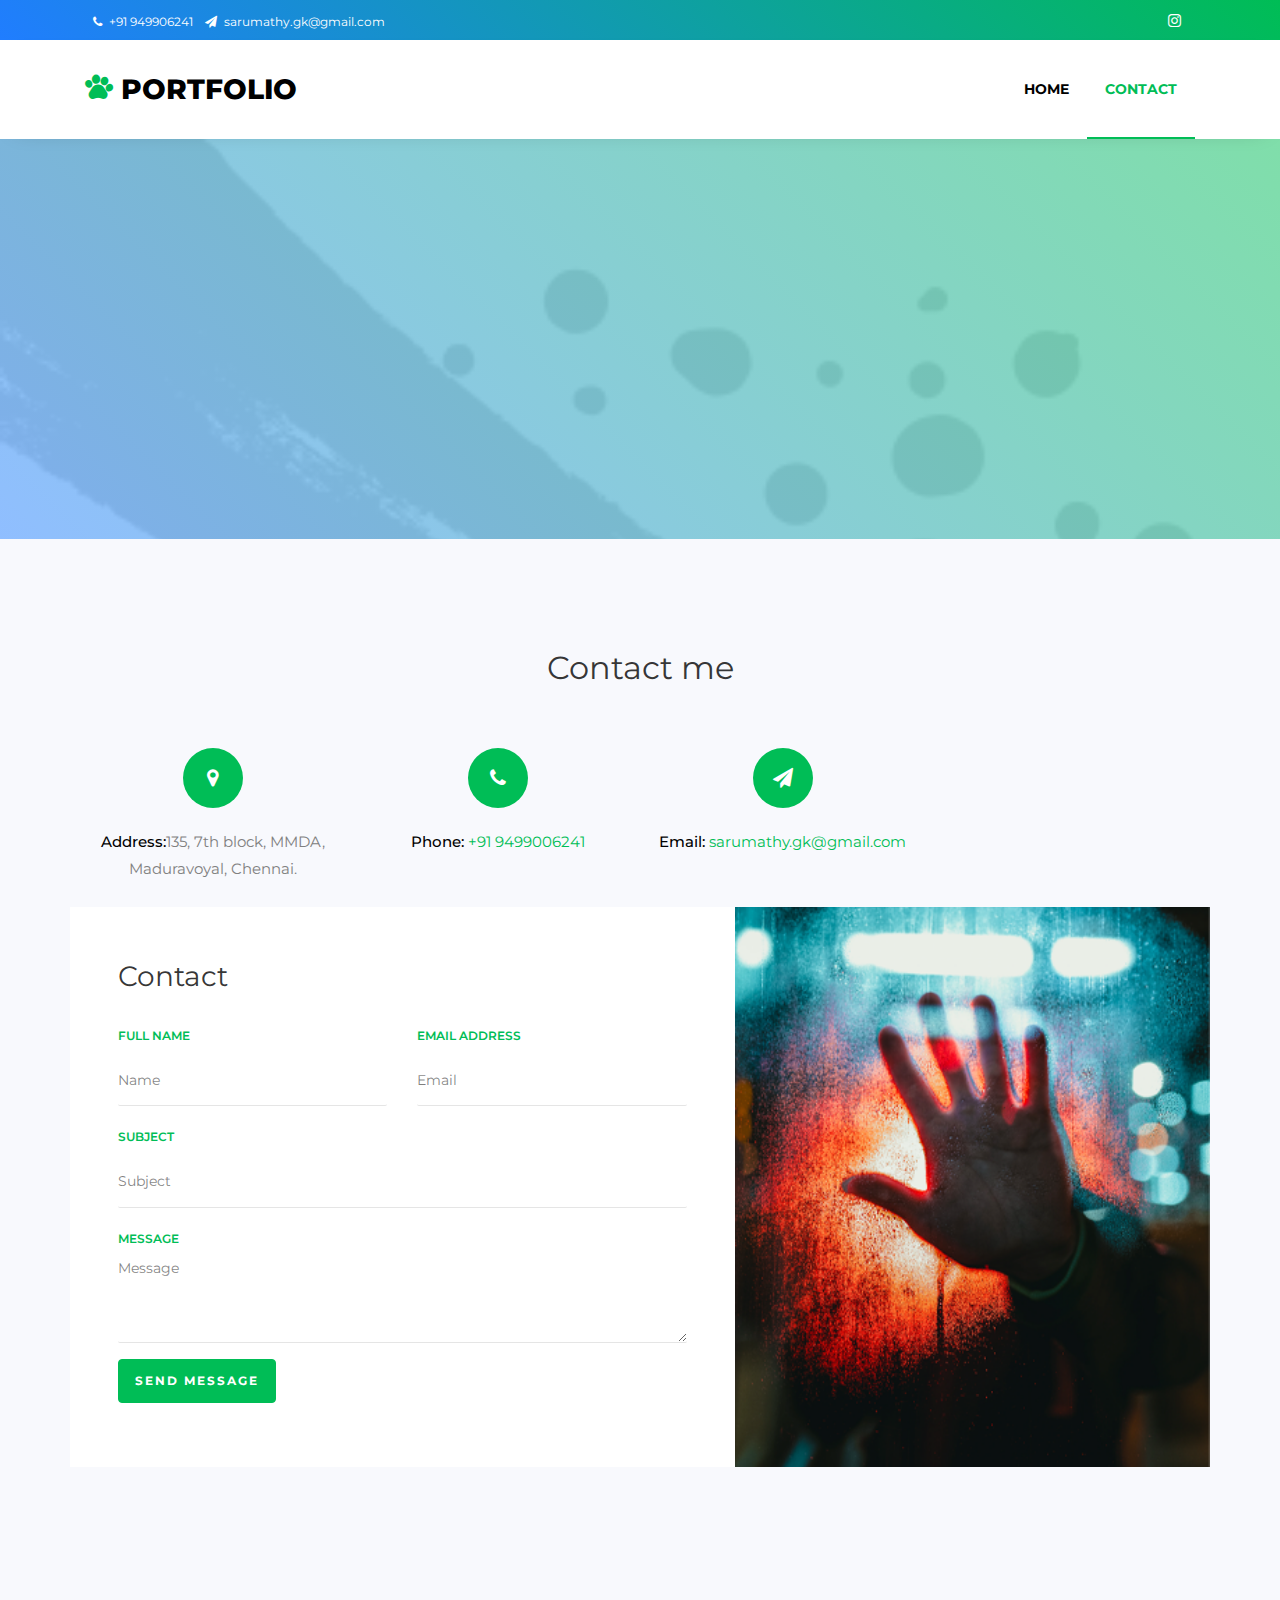
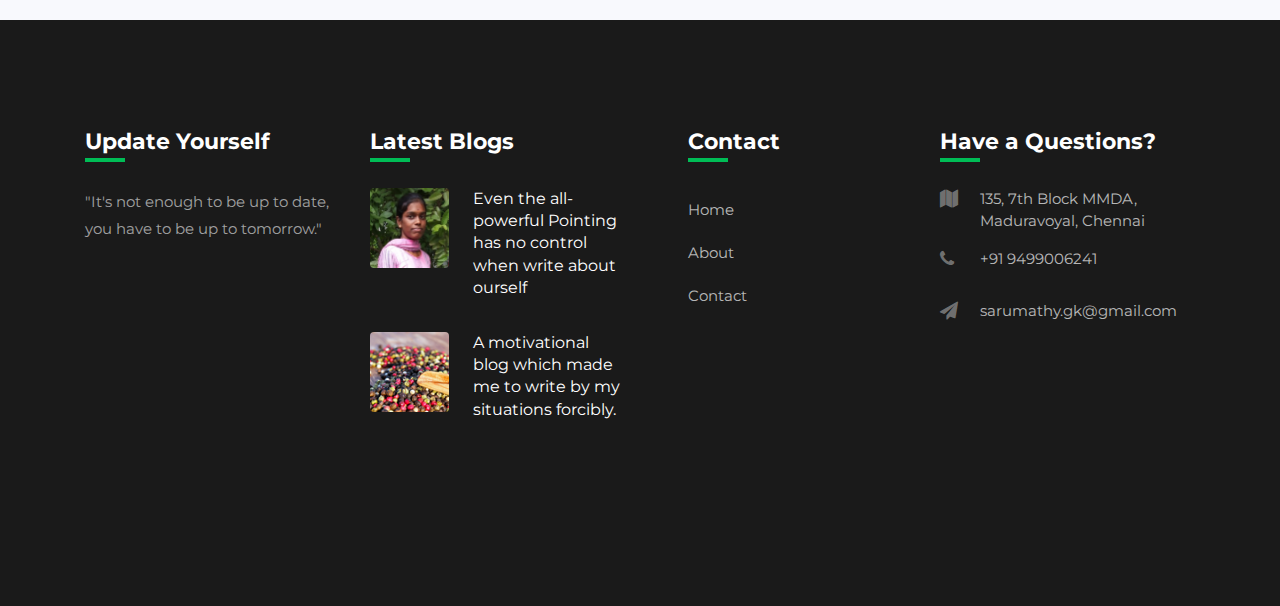
<file: contact.html>
<!DOCTYPE html>
<html lang="en">
  <head>
    <title>Mathysaru</title>
    <meta charset="utf-8">
    <meta name="viewport" content="width=device-width, initial-scale=1, shrink-to-fit=no">
    
    <link href="https://fonts.googleapis.com/css?family=Montserrat:200,300,400,500,600,700,800&display=swap" rel="stylesheet">

    <link rel="stylesheet" href="https://stackpath.bootstrapcdn.com/font-awesome/4.7.0/css/font-awesome.min.css">
 
    <link rel="stylesheet" href="css/animate.css">
    
    <link rel="stylesheet" href="css/owl.carousel.min.css">
    <link rel="stylesheet" href="css/owl.theme.default.min.css">
    <link rel="stylesheet" href="css/magnific-popup.css">


    <link rel="stylesheet" href="css/bootstrap-datepicker.css">
    <link rel="stylesheet" href="css/jquery.timepicker.css">

    <link rel="stylesheet" href="css/flaticon.css">
    <link rel="stylesheet" href="css/style.css">
  </head>
  <body>

    <div class="wrap">
			<div class="container">
				<div class="row">
					<div class="col-md-6 d-flex align-items-center">
						<p class="mb-0 phone pl-md-2">
							<a href="#" class="mr-2"><span class="fa fa-phone mr-1"></span> +91 949906241</a> 
							<a href="#"><span class="fa fa-paper-plane mr-1"></span> sarumathy.gk@gmail.com</a>
						</p>
					</div>
					<div class="col-md-6 d-flex justify-content-md-end">
						<div class="social-media">
			    		<p class="mb-0 d-flex">
			    			<a href="#" class="d-flex align-items-center justify-content-center"><span class="fa fa-instagram"><i class="sr-only">Instagram</i></span></a>
		                </div>
					</div>
				</div>
			</div>
		</div>
		<nav class="navbar navbar-expand-lg navbar-dark ftco_navbar bg-dark ftco-navbar-light" id="ftco-navbar">
	    <div class="container">
	    	<a class="navbar-brand" href="index.html"><span class="flaticon-pawprint-1 mr-2"></span>PORTFOLIO</a>
	      <button class="navbar-toggler" type="button" data-toggle="collapse" data-target="#ftco-nav" aria-controls="ftco-nav" aria-expanded="false" aria-label="Toggle navigation">
	        <span class="fa fa-bars"></span> Menu
	      </button>
	      <div class="collapse navbar-collapse" id="ftco-nav">
	        <ul class="navbar-nav ml-auto">
	        	<li class="nav-item"><a href="index.html" class="nav-link">Home</a></li>
	          <li class="nav-item active"><a href="contact.html" class="nav-link">Contact</a></li>
	        </ul>
	      </div>
	    </div>
	  </nav>
    <!-- END nav -->
    <section class="hero-wrap hero-wrap-2" style="background-image: url('images/h1_hero.png');" data-stellar-background-ratio="0.5">
      <div class="overlay"></div>
      <div class="container">
        <div class="row no-gutters slider-text align-items-end">
          <div class="col-md-9 ftco-animate pb-5">
          	<p class="breadcrumbs mb-2"><span class="mr-2"><a href="index.html">Home <i class="ion-ios-arrow-forward"></i></a></span> <span>Contact Me<i class="ion-ios-arrow-forward"></i></span></p>
            <h1 class="mb-0 bread">Contact</h1>
          </div>
        </div>
      </div>
    </section>

    <section class="ftco-section bg-light">
			<div class="container">
				<div class="row justify-content-center">
					<div class="col-md-6 text-center mb-5">
						<h2 class="heading-section">Contact me</h2>
					</div>
				</div>
				<div class="row justify-content-center">
					<div class="col-md-12">
						<div class="wrapper">
							<div class="row mb-5">
								<div class="col-md-3">
									<div class="dbox w-100 text-center">
				        		<div class="icon d-flex align-items-center justify-content-center">
				        			<span class="fa fa-map-marker"></span>
				        		</div>
				        		<div class="text">
					            <p><span>Address:</span>135, 7th block, MMDA, Maduravoyal, Chennai.</p>
					          </div>
				          </div>
								</div>
								<div class="col-md-3">
									<div class="dbox w-100 text-center">
				        		<div class="icon d-flex align-items-center justify-content-center">
				        			<span class="fa fa-phone"></span>
				        		</div>
				        		<div class="text">
					            <p><span>Phone:</span> <a href="tel://1234567920">+91 9499006241</a></p>
					          </div>
				          </div>
								</div>
								<div class="col-md-3">
									<div class="dbox w-100 text-center">
				        		<div class="icon d-flex align-items-center justify-content-center">
				        			<span class="fa fa-paper-plane"></span>
				        		</div>
				        		<div class="text">
					            <p><span>Email:</span> <a href="mailto:info@yoursite.com">sarumathy.gk@gmail.com</a></p>
					          </div>
				          </div>
						 </div>
							<div class="row no-gutters">
								<div class="col-md-7">
									<div class="contact-wrap w-100 p-md-5 p-4">
										<h3 class="mb-4">Contact </h3>
										<form method="POST" id="contactForm" name="contactForm" class="contactForm">
											<div class="row">
												<div class="col-md-6">
													<div class="form-group">
														<label class="label" for="name">Full Name</label>
														<input type="text" class="form-control" name="name" id="name" placeholder="Name">
													</div>
												</div>
												<div class="col-md-6"> 
													<div class="form-group">
														<label class="label" for="email">Email Address</label>
														<input type="email" class="form-control" name="email" id="email" placeholder="Email">
													</div>
												</div>
												<div class="col-md-12">
													<div class="form-group">
														<label class="label" for="subject">Subject</label>
														<input type="text" class="form-control" name="subject" id="subject" placeholder="Subject">
													</div>
												</div>
												<div class="col-md-12">
													<div class="form-group">
														<label class="label" for="#">Message</label>
														<textarea name="message" class="form-control" id="message" cols="30" rows="4" placeholder="Message"></textarea>
													</div>
												</div>
												<div class="col-md-12">
													<div class="form-group">
														<input type="submit" value="Send Message" class="btn btn-primary">
														<div class="submitting"></div>
													</div>
												</div>
											</div>
										</form>
									</div>
								</div>
								<div class="col-md-5 d-flex align-items-stretch">
									<div class="info-wrap w-100 p-5 img" style="background-image: url(images/img.png);">
				          </div>
								</div>
							</div>
						</div>
					</div>
				</div>
			</div>
		</section>

		<footer class="footer">
			<div class="container">
				<div class="row">
					<div class="col-md-6 col-lg-3 mb-4 mb-md-0">
						<h2 class="footer-heading">Update Yourself</h2>
						<p>"It's not enough to be up to date, you have to be up to tomorrow."</p>
						<ul class="ftco-footer-social p-0">
              <li class="ftco-animate"><a href="#" data-toggle="tooltip" data-placement="top" title="Twitter"><span class="fa fa-twitter"></span></a></li>
              <li class="ftco-animate"><a href="#" data-toggle="tooltip" data-placement="top" title="Facebook"><span class="fa fa-facebook"></span></a></li>
              <li class="ftco-animate"><a href="#" data-toggle="tooltip" data-placement="top" title="Instagram"><span class="fa fa-instagram"></span></a></li>
            </ul>
					</div>
					<div class="col-md-6 col-lg-3 mb-4 mb-md-0">
						<h2 class="footer-heading">Latest Blogs</h2>
						<div class="block-21 mb-4 d-flex">
              <a class="img mr-4 rounded" style="background-image: url(images/image_1.jpg);"></a>
              <div class="text">
                <h3 class="heading"><a href="#">Even the all-powerful Pointing has no control when write about ourself</a></h3>
              </div>
            </div>
            <div class="block-21 mb-4 d-flex">
              <a class="img mr-4 rounded" style="background-image: url(images/image_2.png);"></a>
              <div class="text">
                <h3 class="heading"><a href="#">A motivational blog which made me to write by my situations forcibly.</a></h3>
              </div>
            </div>
					</div>
					<div class="col-md-6 col-lg-3 pl-lg-5 mb-4 mb-md-0">
						<h2 class="footer-heading">Contact</h2>
						<ul class="list-unstyled">
              <li><a href="#" class="py-2 d-block">Home</a></li>
              <li><a href="#" class="py-2 d-block">About</a></li>
              <li><a href="#" class="py-2 d-block">Contact</a></li>
            </ul>
					</div>
					<div class="col-md-6 col-lg-3 mb-4 mb-md-0">
						<h2 class="footer-heading">Have a Questions?</h2>
						<div class="block-23 mb-3">
              <ul>
                <li><span class="icon fa fa-map"></span><span class="text">135, 7th Block MMDA, Maduravoyal, Chennai</span></li>
                <li><a href="#"><span class="icon fa fa-phone"></span><span class="text">+91 9499006241</span></a></li>
                <li><a href="#"><span class="icon fa fa-paper-plane"></span><span class="text">sarumathy.gk@gmail.com</span></a></li>
              </ul>
            </div>
					</div>
				</div>
				<div class="row mt-5">
          <div class="col-md-12 text-center">
        </div>
			</div>
		</footer>
    
 
  <div id="ftco-loader" class="show fullscreen"><svg class="circular" width="48px" height="48px"><circle class="path-bg" cx="24" cy="24" r="22" fill="none" stroke-width="4" stroke="#eeeeee"/><circle class="path" cx="24" cy="24" r="22" fill="none" stroke-width="4" stroke-miterlimit="10" stroke="#F96D00"/></svg></div>


  <script src="js/jquery.min.js"></script>
  <script src="js/jquery-migrate-3.0.1.min.js"></script>
  <script src="js/popper.min.js"></script>
  <script src="js/bootstrap.min.js"></script>
  <script src="js/jquery.easing.1.3.js"></script>
  <script src="js/jquery.waypoints.min.js"></script>
  <script src="js/jquery.stellar.min.js"></script>
  <script src="js/jquery.animateNumber.min.js"></script>
  <script src="js/bootstrap-datepicker.js"></script>
  <script src="js/jquery.timepicker.min.js"></script>
  <script src="js/owl.carousel.min.js"></script>
  <script src="js/jquery.magnific-popup.min.js"></script>
  <script src="js/scrollax.min.js"></script>
  <script src="js/google-map.js"></script>
  <script src="js/main.js"></script>


    
  </body>
</html>
</file>
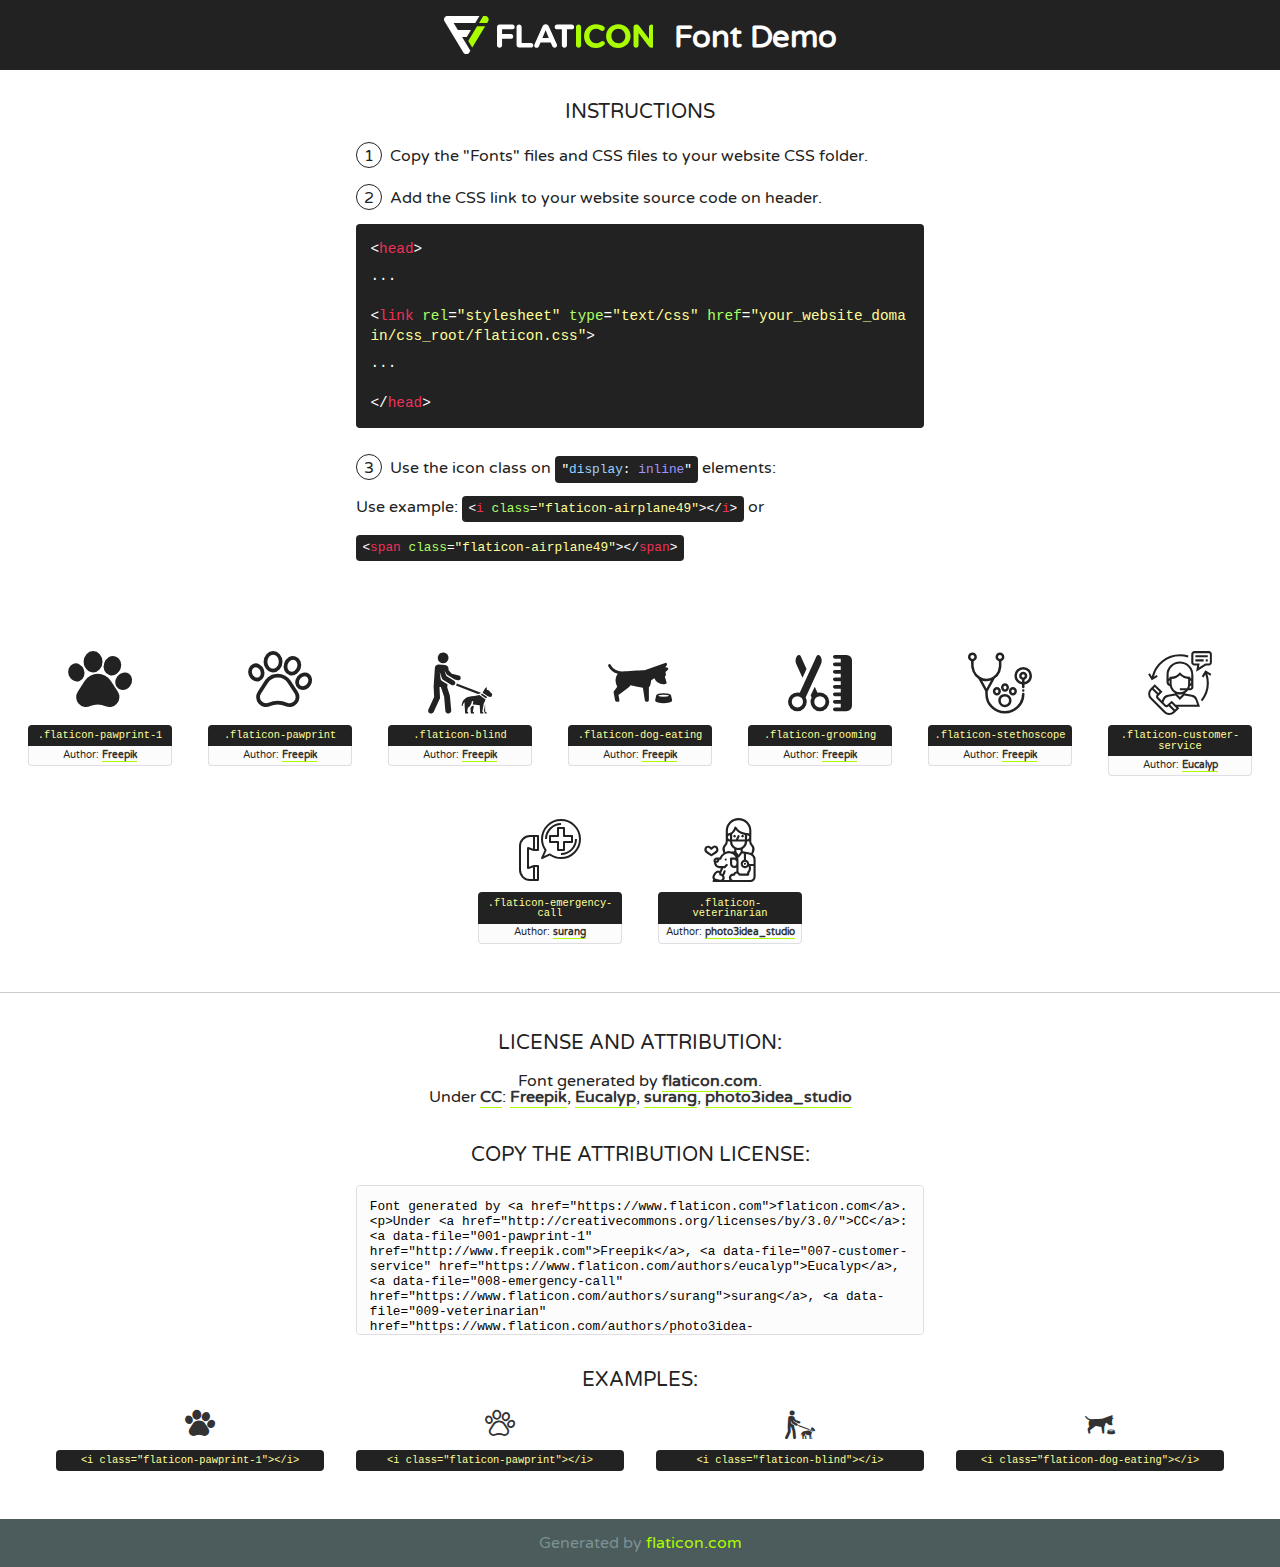
<file: fonts/flaticon/font/flaticon.html>
<!DOCTYPE html>
<!--
  Flaticon icon font: Flaticon
  Creation date: 06/04/2020 04:44
-->
<html>
<!DOCTYPE html>
<html>

<head>
    <title>Flaticon WebFont</title>
    <link href="http://fonts.googleapis.com/css?family=Varela+Round" rel="stylesheet" type="text/css" />
    <link rel="stylesheet" type="text/css" href="flaticon.css">
    <meta charset="UTF-8">
    <style>
    html, body, div, span, applet, object, iframe,
    h1, h2, h3, h4, h5, h6, p, blockquote, pre,
    a, abbr, acronym, address, big, cite, code,
    del, dfn, em, img, ins, kbd, q, s, samp,
    small, strike, strong, sub, sup, tt, var,
    b, u, i, center,
    dl, dt, dd, ol, ul, li,
    fieldset, form, label, legend,
    table, caption, tbody, tfoot, thead, tr, th, td,
    article, aside, canvas, details, embed, 
    figure, figcaption, footer, header, hgroup, 
    menu, nav, output, ruby, section, summary,
    time, mark, audio, video {
        margin: 0;
        padding: 0;
        border: 0;
        font-size: 100%;
        font: inherit;
        vertical-align: baseline;
    }
    /* HTML5 display-role reset for older browsers */
    article, aside, details, figcaption, figure, 
    footer, header, hgroup, menu, nav, section {
        display: block;
    }
    body {
        line-height: 1;
    }
    ol, ul {
        list-style: none;
    }
    blockquote, q {
        quotes: none;
    }
    blockquote:before, blockquote:after,
    q:before, q:after {
        content: '';
        content: none;
    }
    table {
        border-collapse: collapse;
        border-spacing: 0;
    }
    body {
        font-family: 'Varela Round', Helvetica, Arial, sans-serif;
        font-size: 16px;
        color: #222;
    }
    a {
        color: #333;
        border-bottom: 1px solid #a9fd00;
        font-weight: bold;
        text-decoration: none;
    }
    * {
        -moz-box-sizing: border-box;
        -webkit-box-sizing: border-box;
        box-sizing: border-box;
        margin: 0;
        padding: 0;
    }
    [class^="flaticon-"]:before, [class*=" flaticon-"]:before, [class^="flaticon-"]:after, [class*=" flaticon-"]:after {
        font-family: Flaticon;
        font-size: 30px;
        font-style: normal;
        margin-left: 20px;
        color: #333;
    }
    .wrapper {
        max-width: 600px;
        margin: auto;
        padding: 0 1em;
    }
    .title {
        font-size: 1.25em;
        text-align: center;
        margin-bottom: 1em;
        text-transform: uppercase;
    }
    header {
        text-align: center;
        background-color: #222;
        color: #fff;
        padding: 1em;
    }
    header .logo {
        width: 210px;
        height: 38px;
        display: inline-block;
        vertical-align: middle;
        margin-right: 1em;
        border: none;
    }
    header strong {
        font-size: 1.95em;
        font-weight: bold;
        vertical-align: middle;
        margin-top: 5px;
        display: inline-block;
    }
    .demo {
        margin: 2em auto;
        line-height: 1.25em;
    }
    .demo ul li {
        margin-bottom: 1em;
    }
    .demo ul li .num {
        color: #222;
        border-radius: 20px;
        display: inline-block;
        width: 26px;
        padding: 3px;
        height: 26px;
        text-align: center;
        margin-right: 0.5em;
        border: 1px solid #222;
    }
    .demo ul li code {
        background-color: #222;
        border-radius: 4px;
        padding: 0.25em 0.5em;
        display: inline-block;
        color: #fff;
        font-family: Consolas,Monaco,Lucida Console,Liberation Mono,DejaVu Sans Mono,Bitstream Vera Sans Mono,Courier New, monospace;
        font-weight: lighter;
        margin-top: 1em;
        font-size: 0.8em;
        word-break: break-all;
    }
    .demo ul li code.big {
        padding: 1em;
        font-size: 0.9em;
    }
    .demo ul li code .red {
        color: #EF3159;
    }
    .demo ul li code .green {
        color: #ACFF65;
    }
    .demo ul li code .yellow {
        color: #FFFF99;
    }
    .demo ul li code .blue {
        color: #99D3FF;
    }
    .demo ul li code .purple {
        color: #A295FF;
    }
    .demo ul li code .dots {
        margin-top: 0.5em;
        display: block;
    }
    #glyphs {
        border-bottom: 1px solid #ccc;
        padding: 2em 0;
        text-align: center;
    }
    .glyph {
        display: inline-block;
        width: 9em;
        margin: 1em;
        text-align: center;
        vertical-align: top;
        background: #FFF;
    }
    .glyph .glyph-icon {
        padding: 10px;
        display: block;
        font-family:"Flaticon";
        font-size: 64px;
        line-height: 1;
    }
    .glyph .glyph-icon:before {
        font-size: 64px;
        color: #222;
        margin-left: 0;
    }
    .class-name {
        font-size: 0.65em;
        background-color: #222;
        color: #fff;
        border-radius: 4px 4px 0 0;
        padding: 0.5em;
        color: #FFFF99;
        font-family: Consolas,Monaco,Lucida Console,Liberation Mono,DejaVu Sans Mono,Bitstream Vera Sans Mono,Courier New, monospace;
    }
    .author-name {
        font-size: 0.6em;
        background-color: #fcfcfd;
        border: 1px solid #DEDEE4;
        border-top: 0;
        border-radius: 0 0 4px 4px;
        padding: 0.5em;
    }
    .class-name:last-child {
        font-size: 10px;
        color:#888;
    }
    .class-name:last-child a {
        font-size: 10px;
        color:#555;
    }
    .class-name:last-child a:hover {
        color:#a9fd00;
    }
    .glyph > input {
        display: block;
        width: 100px;
        margin: 5px auto;
        text-align: center;
        font-size: 12px;
        cursor: text;
    }
    .glyph > input.icon-input {
        font-family:"Flaticon";
        font-size: 16px;
        margin-bottom: 10px;
    }
    .attribution .title {
        margin-top: 2em;
    }
    .attribution textarea {
        background-color: #fcfcfd;
        padding: 1em;
        border: none;
        box-shadow: none;
        border: 1px solid #DEDEE4;
        border-radius: 4px;
        resize: none;
        width: 100%;
        height: 150px;
        font-size: 0.8em;
        font-family: Consolas,Monaco,Lucida Console,Liberation Mono,DejaVu Sans Mono,Bitstream Vera Sans Mono,Courier New, monospace;
        -webkit-appearance: none;
    }
    .iconsuse {
        margin: 2em auto;
        text-align: center;
        max-width: 1200px;
    }
    .iconsuse:after {
        content: '';
        display: table;
        clear: both;
    }
    .iconsuse .image {
        float: left;
        width: 25%;
        padding: 0 1em;
    }
    .iconsuse .image p {
        margin-bottom: 1em;
    }
    .iconsuse .image span {
        display: block;
        font-size: 0.65em;
        background-color: #222;
        color: #fff;
        border-radius: 4px;
        padding: 0.5em;
        color: #FFFF99;
        margin-top: 1em;
        font-family: Consolas,Monaco,Lucida Console,Liberation Mono,DejaVu Sans Mono,Bitstream Vera Sans Mono,Courier New, monospace;
    }
    #footer {
        text-align: center;
        background-color: #4C5B5C;
        color: #7c9192;
        padding: 1em;
    }
    #footer a {
        border: none;
        color: #a9fd00;
        font-weight: normal;
    }
    @media (max-width: 960px) {
        .iconsuse .image {
            width: 50%;
        }
    }
    @media (max-width: 560px) {
        .iconsuse .image {
            width: 100%;
        }
    }
    </style>
</head>

<body class="characters-off">

    <header>
        <a href="https://www.flaticon.com" target="_blank" class="logo">
            <svg version="1.1" xmlns="http://www.w3.org/2000/svg" xmlns:xlink="http://www.w3.org/1999/xlink" xmlns:a="http://ns.adobe.com/AdobeSVGViewerExtensions/3.0/" viewBox="0 0 560.875 102.036" enable-background="new 0 0 560.875 102.036" xml:space="preserve">
                <defs>
                </defs>
                <g>
                    <g class="letters">
                        <path fill="#ffffff" d="M141.596,29.675c0-3.777,2.985-6.767,6.764-6.767h34.438c3.426,0,6.15,2.728,6.15,6.15
                        c0,3.43-2.724,6.149-6.15,6.149h-27.674v13.091h23.719c3.429,0,6.151,2.724,6.151,6.15c0,3.43-2.723,6.149-6.151,6.149h-23.719
                        v17.574c0,3.773-2.986,6.761-6.764,6.761c-3.779,0-6.764-2.989-6.764-6.761V29.675z"></path>
                        <path fill="#ffffff" d="M193.844,29.149c0-3.781,2.985-6.767,6.764-6.767c3.776,0,6.763,2.985,6.763,6.767v42.957h25.039
                        c3.426,0,6.149,2.726,6.149,6.153c0,3.425-2.723,6.15-6.149,6.15h-31.802c-3.779,0-6.764-2.986-6.764-6.768V29.149z"></path>
                        <path fill="#ffffff" d="M241.891,75.71l21.438-48.407c1.492-3.341,4.215-5.357,7.906-5.357h0.792
                        c3.686,0,6.323,2.017,7.815,5.357l21.439,48.407c0.436,0.967,0.701,1.845,0.701,2.723c0,3.602-2.809,6.501-6.414,6.501
                        c-3.161,0-5.269-1.845-6.499-4.655l-4.132-9.661h-27.059l-4.301,10.102c-1.144,2.631-3.426,4.214-6.237,4.214
                        c-3.517,0-6.24-2.81-6.24-6.325C241.1,77.64,241.451,76.677,241.891,75.71z M279.932,58.666l-8.521-20.297l-8.526,20.297H279.932
                        z"></path>
                        <path fill="#ffffff" d="M314.864,35.387H301.86c-3.429,0-6.239-2.813-6.239-6.238c0-3.429,2.811-6.24,6.239-6.24h39.533
                        c3.426,0,6.237,2.811,6.237,6.24c0,3.425-2.811,6.238-6.237,6.238h-13.001v42.785c0,3.773-2.99,6.761-6.764,6.761
                        c-3.779,0-6.764-2.989-6.764-6.761V35.387z"></path>
                        <path fill="#A9FD00" d="M352.615,29.149c0-3.781,2.985-6.767,6.767-6.767c3.774,0,6.761,2.985,6.761,6.767v49.024
                        c0,3.773-2.987,6.761-6.761,6.761c-3.781,0-6.767-2.989-6.767-6.761V29.149z"></path>
                        <path fill="#A9FD00" d="M374.132,53.836v-0.179c0-17.481,13.178-31.801,32.065-31.801c9.22,0,15.459,2.458,20.557,6.238
                        c1.402,1.054,2.637,2.985,2.637,5.357c0,3.692-2.985,6.59-6.681,6.59c-1.845,0-3.071-0.702-4.044-1.319
                        c-3.776-2.813-7.729-4.393-12.562-4.393c-10.364,0-17.831,8.611-17.831,19.154v0.173c0,10.542,7.291,19.329,17.831,19.329
                        c5.715,0,9.492-1.756,13.359-4.834c1.049-0.874,2.458-1.491,4.039-1.491c3.429,0,6.325,2.813,6.325,6.236
                        c0,2.106-1.056,3.78-2.282,4.834c-5.539,4.834-12.036,7.733-21.878,7.733C387.572,85.464,374.132,71.493,374.132,53.836z"></path>
                        <path fill="#A9FD00" d="M433.009,53.836v-0.179c0-17.481,13.79-31.801,32.766-31.801c18.981,0,32.592,14.143,32.592,31.628v0.173
                        c0,17.483-13.785,31.807-32.769,31.807C446.625,85.464,433.009,71.32,433.009,53.836z M484.224,53.836v-0.179
                        c0-10.539-7.725-19.326-18.626-19.326c-10.893,0-18.449,8.611-18.449,19.154v0.173c0,10.542,7.73,19.329,18.626,19.329
                        C476.676,72.986,484.224,64.378,484.224,53.836z"></path>
                        <path fill="#A9FD00" d="M506.233,29.321c0-3.774,2.99-6.763,6.767-6.763h1.401c3.252,0,5.183,1.583,7.029,3.953l26.093,34.265
                        V29.059c0-3.692,2.99-6.677,6.681-6.677c3.683,0,6.671,2.985,6.671,6.677v48.934c0,3.78-2.987,6.765-6.764,6.765h-0.436
                        c-3.257,0-5.188-1.581-7.034-3.953l-27.056-35.492v32.944c0,3.687-2.985,6.676-6.678,6.676c-3.683,0-6.673-2.989-6.673-6.676
                        V29.321z"></path>
                    </g>
                    <g class="insignia">
                        <path fill="#ffffff" d="M48.372,56.137h12.517l11.156-18.537H37.186L25.688,18.539h57.825L94.668,0H9.271
                        C5.925,0,2.842,1.801,1.198,4.716c-1.644,2.907-1.593,6.482,0.134,9.343l50.38,83.501c1.678,2.781,4.689,4.476,7.938,4.476
                        c3.246,0,6.257-1.695,7.935-4.476l2.898-4.804L48.372,56.137z"></path>
                        <g class="i">
                            <path fill="#A9FD00" d="M93.575,18.539h0.031v0.004l21.652,0.004l2.705-4.488c1.727-2.861,1.778-6.436,0.133-9.343
                            C116.454,1.801,113.371,0,110.026,0h-5.294L93.575,18.539z"></path>
                            <polygon fill="#A9FD00" points="88.291,27.356 64.725,66.486 75.519,84.404 109.942,27.356"></polygon>
                        </g>
                    </g>
                </g>
            </svg>
        </a>
        <strong>Font Demo</strong>
    </header>


    <section class="demo wrapper">

        <p class="title">Instructions</p>

        <ul>
            <li>
                <span class="num">1</span>Copy the "Fonts" files and CSS files to your website CSS folder.
            </li>
            <li>
                <span class="num">2</span>Add the CSS link to your website source code on header.
                <code class="big">
                    &lt;<span class="red">head</span>&gt;
                    <br/><span class="dots">...</span>
                    <br/>&lt;<span class="red">link</span> <span class="green">rel</span>=<span class="yellow">"stylesheet"</span> <span class="green">type</span>=<span class="yellow">"text/css"</span> <span class="green">href</span>=<span class="yellow">"your_website_domain/css_root/flaticon.css"</span>&gt;
                    <br/><span class="dots">...</span>
                    <br/>&lt;/<span class="red">head</span>&gt;
                </code>
            </li>

            <li>
                <p>
                    <span class="num">3</span>Use the icon class on <code>"<span class="blue">display</span>:<span class="purple"> inline</span>"</code> elements:
                    <br />
                    Use example: <code>&lt;<span class="red">i</span> <span class="green">class</span>=<span class="yellow">&quot;flaticon-airplane49&quot;</span>&gt;&lt;/<span class="red">i</span>&gt;</code> or <code>&lt;<span class="red">span</span> <span class="green">class</span>=<span class="yellow">&quot;flaticon-airplane49&quot;</span>&gt;&lt;/<span class="red">span</span>&gt;</code>
            </li>
        </ul>

    </section>




   <section id="glyphs">          
    
      
        <div class="glyph"><div class="glyph-icon flaticon-pawprint-1"></div>
            <div class="class-name">.flaticon-pawprint-1</div>
            <div class="author-name">Author: <a data-file="001-pawprint-1" href="http://www.freepik.com">Freepik</a> </div> 
        </div>        
        
        <div class="glyph"><div class="glyph-icon flaticon-pawprint"></div>
            <div class="class-name">.flaticon-pawprint</div>
            <div class="author-name">Author: <a data-file="002-pawprint" href="http://www.freepik.com">Freepik</a> </div> 
        </div>        
        
        <div class="glyph"><div class="glyph-icon flaticon-blind"></div>
            <div class="class-name">.flaticon-blind</div>
            <div class="author-name">Author: <a data-file="003-blind" href="http://www.freepik.com">Freepik</a> </div> 
        </div>        
        
        <div class="glyph"><div class="glyph-icon flaticon-dog-eating"></div>
            <div class="class-name">.flaticon-dog-eating</div>
            <div class="author-name">Author: <a data-file="004-dog-eating" href="http://www.freepik.com">Freepik</a> </div> 
        </div>        
        
        <div class="glyph"><div class="glyph-icon flaticon-grooming"></div>
            <div class="class-name">.flaticon-grooming</div>
            <div class="author-name">Author: <a data-file="005-grooming" href="http://www.freepik.com">Freepik</a> </div> 
        </div>        
        
        <div class="glyph"><div class="glyph-icon flaticon-stethoscope"></div>
            <div class="class-name">.flaticon-stethoscope</div>
            <div class="author-name">Author: <a data-file="006-stethoscope" href="http://www.freepik.com">Freepik</a> </div> 
        </div>        
        
        <div class="glyph"><div class="glyph-icon flaticon-customer-service"></div>
            <div class="class-name">.flaticon-customer-service</div>
            <div class="author-name">Author: <a data-file="007-customer-service" href="https://www.flaticon.com/authors/eucalyp">Eucalyp</a> </div> 
        </div>        
        
        <div class="glyph"><div class="glyph-icon flaticon-emergency-call"></div>
            <div class="class-name">.flaticon-emergency-call</div>
            <div class="author-name">Author: <a data-file="008-emergency-call" href="https://www.flaticon.com/authors/surang">surang</a> </div> 
        </div>        
        
        <div class="glyph"><div class="glyph-icon flaticon-veterinarian"></div>
            <div class="class-name">.flaticon-veterinarian</div>
            <div class="author-name">Author: <a data-file="009-veterinarian" href="https://www.flaticon.com/authors/photo3idea-studio">photo3idea_studio</a> </div> 
        </div>        
        

    </section>



    <section class="attribution wrapper"   style="text-align:center;">

      <div class="title">License and attribution:</div><div class="attrDiv">Font generated by <a href="https://www.flaticon.com">flaticon.com</a>. <div><p>Under <a href="http://creativecommons.org/licenses/by/3.0/">CC</a>: <a data-file="001-pawprint-1" href="http://www.freepik.com">Freepik</a>, <a data-file="007-customer-service" href="https://www.flaticon.com/authors/eucalyp">Eucalyp</a>, <a data-file="008-emergency-call" href="https://www.flaticon.com/authors/surang">surang</a>, <a data-file="009-veterinarian" href="https://www.flaticon.com/authors/photo3idea-studio">photo3idea_studio</a></p>  </div>
      </div>
      <div class="title">Copy the Attribution License:</div>

    <textarea onclick="this.focus();this.select();">Font generated by &lt;a href=&quot;https://www.flaticon.com&quot;&gt;flaticon.com&lt;/a&gt;. <p>Under <a href="http://creativecommons.org/licenses/by/3.0/">CC</a>: <a data-file="001-pawprint-1" href="http://www.freepik.com">Freepik</a>, <a data-file="007-customer-service" href="https://www.flaticon.com/authors/eucalyp">Eucalyp</a>, <a data-file="008-emergency-call" href="https://www.flaticon.com/authors/surang">surang</a>, <a data-file="009-veterinarian" href="https://www.flaticon.com/authors/photo3idea-studio">photo3idea_studio</a></p>  
     </textarea>

    </section>

    <section class="iconsuse">

          <div class="title">Examples:</div>            
             
            <div class="image">
                <p>
                    <i class="glyph-icon flaticon-pawprint-1"></i> 
                    <span>&lt;i class=&quot;flaticon-pawprint-1&quot;&gt;&lt;/i&gt;</span>
                </p>
            </div>
            
            <div class="image">
                <p>
                    <i class="glyph-icon flaticon-pawprint"></i> 
                    <span>&lt;i class=&quot;flaticon-pawprint&quot;&gt;&lt;/i&gt;</span>
                </p>
            </div>
            
            <div class="image">
                <p>
                    <i class="glyph-icon flaticon-blind"></i> 
                    <span>&lt;i class=&quot;flaticon-blind&quot;&gt;&lt;/i&gt;</span>
                </p>
            </div>
            
            <div class="image">
                <p>
                    <i class="glyph-icon flaticon-dog-eating"></i> 
                    <span>&lt;i class=&quot;flaticon-dog-eating&quot;&gt;&lt;/i&gt;</span>
                </p>
            </div>
                       
        </div>
                            
    </section>

<div id="footer">
    <div>Generated by <a href="https://www.flaticon.com">flaticon.com</a>
    </div>
</div>



</body>
</html>
</file>
<file: css/flaticon.css>
/*
  	Flaticon icon font: Flaticon
  	Creation date: 24/01/2020 06:52
  	*/


@font-face {
  font-family: "Flaticon";
  src: url("../fonts/flaticon/font/Flaticon.eot");
  src: url("../fonts/flaticon/font/Flaticon.eot?#iefix") format("embedded-opentype"),
       url("../fonts/flaticon/font/Flaticon.woff") format("woff"),
       url("../fonts/flaticon/font/Flaticon.ttf") format("truetype"),
       url("../fonts/flaticon/font/Flaticon.svg#Flaticon") format("svg");
  font-weight: normal;
  font-style: normal;
}

@media screen and (-webkit-min-device-pixel-ratio:0) {
  @font-face {
    font-family: "Flaticon";
    src: url("../fonts/flaticon/font/Flaticon.svg#Flaticon") format("svg");
  }
}

[class^="flaticon-"]:before, [class*=" flaticon-"]:before,
[class^="flaticon-"]:after, [class*=" flaticon-"]:after {   
  font-family: Flaticon;
  font-style: normal;
  font-weight: normal;
  font-variant: normal;
  text-transform: none;
  line-height: 1;

  /* Better Font Rendering =========== */
  -webkit-font-smoothing: antialiased;
  -moz-osx-font-smoothing: grayscale;
}

.flaticon-pawprint-1:before { content: "\f100"; }
.flaticon-pawprint:before { content: "\f101"; }
.flaticon-blind:before { content: "\f102"; }
.flaticon-dog-eating:before { content: "\f103"; }
.flaticon-grooming:before { content: "\f104"; }
.flaticon-stethoscope:before { content: "\f105"; }
.flaticon-customer-service:before { content: "\f106"; }
.flaticon-emergency-call:before { content: "\f107"; }
.flaticon-veterinarian:before { content: "\f108"; }
</file>
<file: fonts/flaticon/font/flaticon.css>
/*
  	Flaticon icon font: Flaticon
  	Creation date: 06/04/2020 04:44
  	*/

@font-face {
  font-family: "Flaticon";
  src: url("./Flaticon.eot");
  src: url("./Flaticon.eot?#iefix") format("embedded-opentype"),
       url("./Flaticon.woff2") format("woff2"),
       url("./Flaticon.woff") format("woff"),
       url("./Flaticon.ttf") format("truetype"),
       url("./Flaticon.svg#Flaticon") format("svg");
  font-weight: normal;
  font-style: normal;
}

@media screen and (-webkit-min-device-pixel-ratio:0) {
  @font-face {
    font-family: "Flaticon";
    src: url("./Flaticon.svg#Flaticon") format("svg");
  }
}

[class^="flaticon-"]:before, [class*=" flaticon-"]:before,
[class^="flaticon-"]:after, [class*=" flaticon-"]:after {   
  font-family: Flaticon;
        font-size: 20px;
font-style: normal;
margin-left: 20px;
}

.flaticon-pawprint-1:before { content: "\f100"; }
.flaticon-pawprint:before { content: "\f101"; }
.flaticon-blind:before { content: "\f102"; }
.flaticon-dog-eating:before { content: "\f103"; }
.flaticon-grooming:before { content: "\f104"; }
.flaticon-stethoscope:before { content: "\f105"; }
.flaticon-customer-service:before { content: "\f106"; }
.flaticon-emergency-call:before { content: "\f107"; }
.flaticon-veterinarian:before { content: "\f108"; }
</file>
